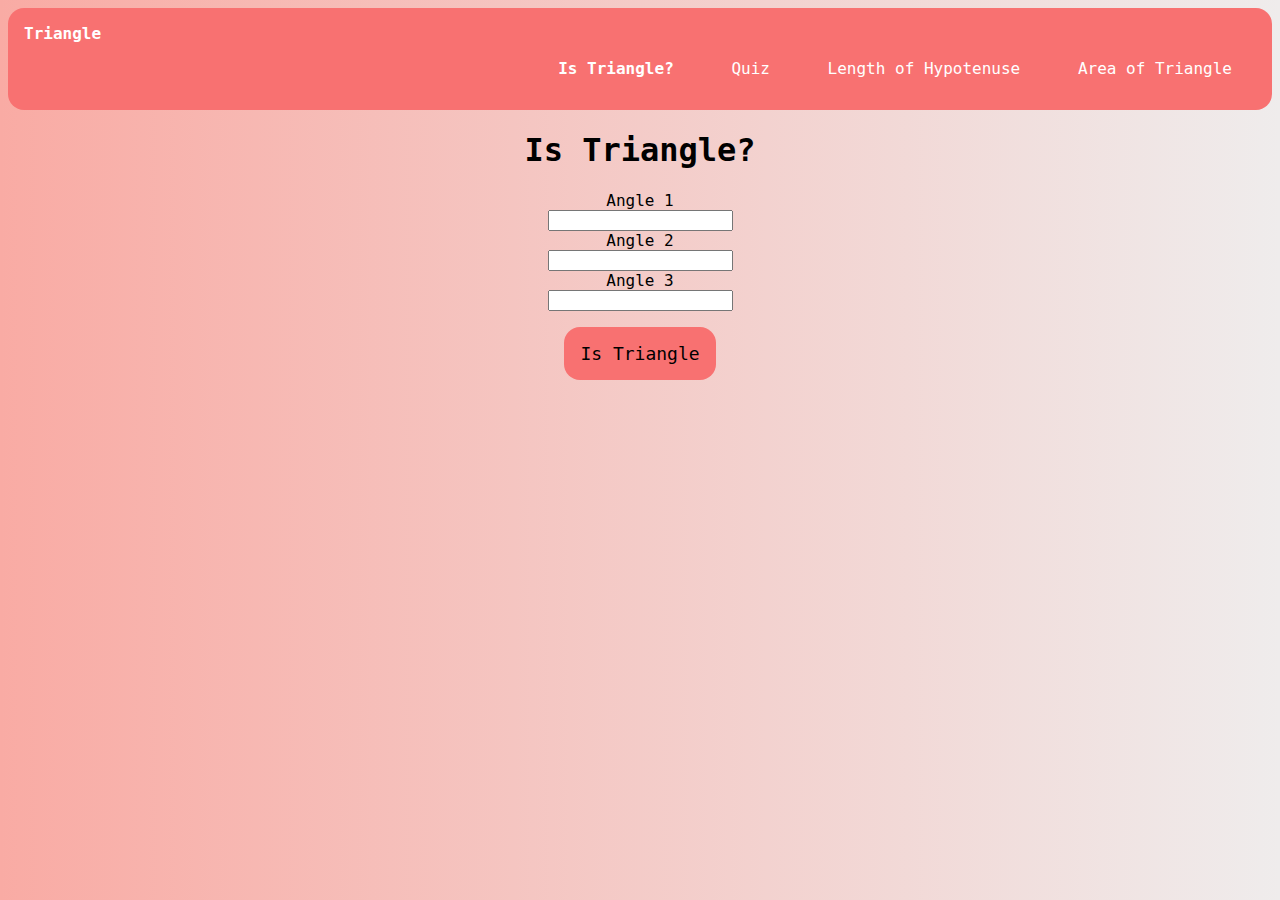
<file: index.html>
<!DOCTYPE html>
<html lang="en">
<head>
    <meta charset="UTF-8">
    <meta http-equiv="X-UA-Compatible" content="IE=edge">
    <meta name="viewport" content="width=device-width, initial-scale=1.0">
    <title>Triangle</title>
    <link href="style.css" rel="stylesheet" />
</head>
<body>
    <nav class="navigation container">
        <div class="nav-brand">Triangle</div>
        <ul class="list-non-bullet nav-pills">
            <li class="list-item-inline">
                <a  class="link link-active" href="index.html">Is Triangle?</a>
            </li>
            <li class="list-item-inline">
                <a class="link" href="quiztri.html" target="_blank">Quiz</a>
            </li>
            <li class="list-item-inline">
                <a class="link" href="hypotenuse.html" target="_blank">Length of Hypotenuse</a>
            </li>
            <li class="list-item-inline">
                <a class="link" href="area.html" target="_blank">Area of Triangle</a>
            </li>
        </ul>
    </nav> 
    <div class="container-center">
    <h1>Is Triangle?</h1>
    <label for="angle1" class="dis">Angle 1</label>
    <input type="text" class="angle-input dis"  />
    <label for="angle2" class="dis">Angle 2</label>
    <input type="text" class="angle-input dis"/>
    <label for="angle3" class="dis">Angle 3</label>
    <input type="text" class="angle-input dis"/>  
    <button id="is-triangle-btn">Is Triangle</button>
    <p id="error"></p>
    <p id="output"></p> 
    </div>
    <script src="istriangle.js"></script>
</body>
</html>
</file>
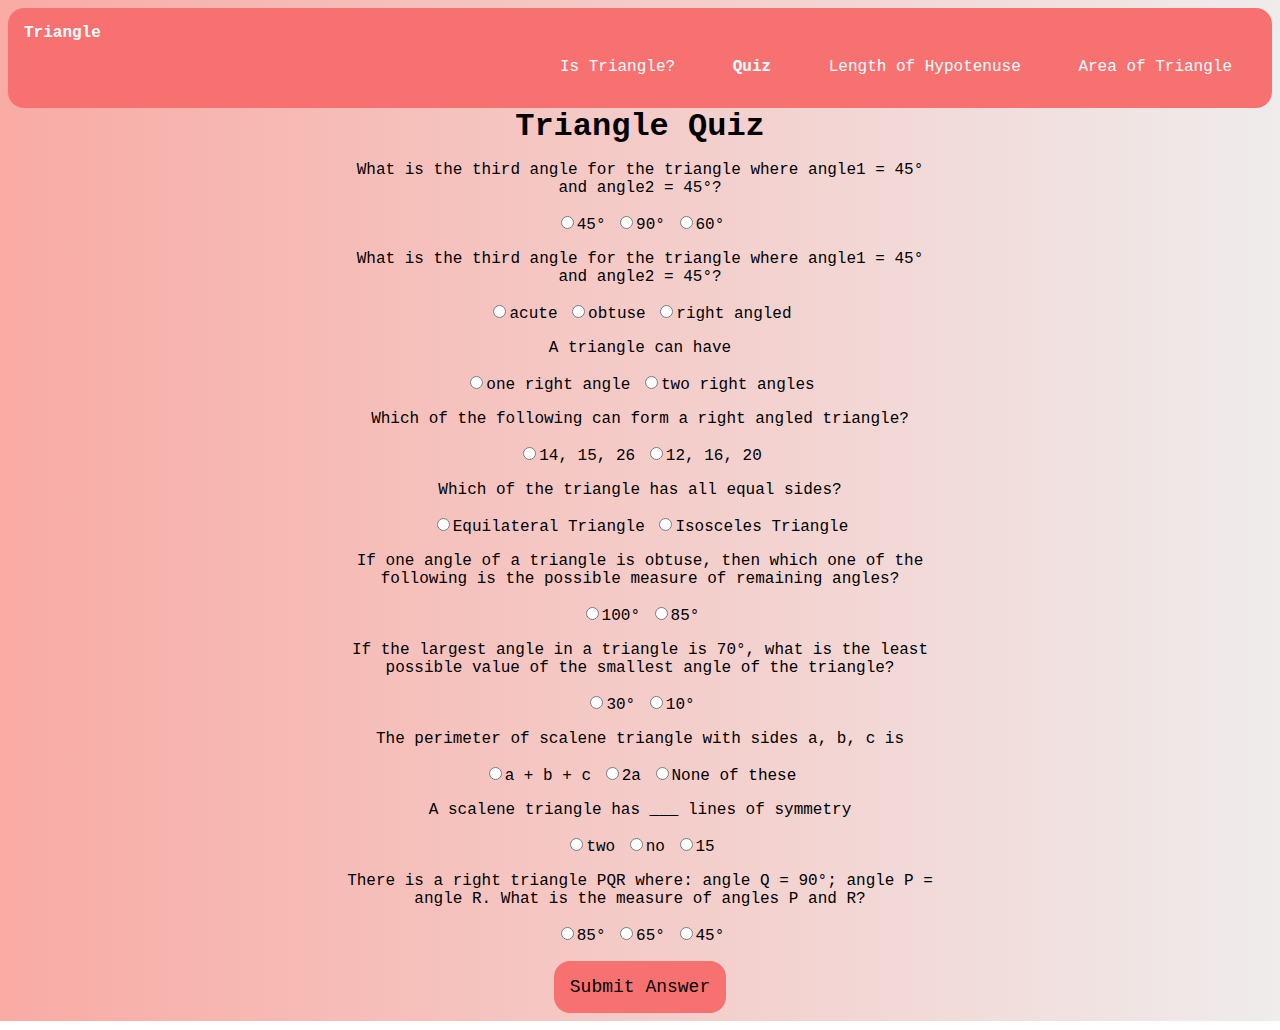
<file: quiztri.html>
<!DOCTYPE html>
<html lang="en">
<head>
    <meta charset="UTF-8">
    <meta http-equiv="X-UA-Compatible" content="IE=edge">
    <meta name="viewport" content="width=device-width, initial-scale=1.0">
    <title>Triangle Quiz</title>
    <link href="style.css" rel="stylesheet" />
</head>
<body>
    <nav class="navigation container">
        <div class="nav-brand">Triangle</div>
        <ul class="list-non-bullet nav-pills">
            <li class="list-item-inline">
                <a  class="link " href="index.html" target="_blank">Is Triangle?</a>
            </li>
            <li class="list-item-inline">
                <a class="link link-active" href="quiztri.html" >Quiz</a>
            </li>
            <li class="list-item-inline">
                <a class="link" href="hypotenuse.html" target="_blank">Length of Hypotenuse</a>
            </li>
            <li class="list-item-inline">
                <a class="link" href="area.html" target="_blank">Area of Triangle</a>
            </li>
        </ul>
    </nav> 
    <h1 class="container-center">Triangle Quiz</h1>
    <form class="quiz-form container container-center">
        <div class="question-container">
            <p>What is the third angle for the triangle where angle1 = 45° and angle2 = 45°?</p>
            <label><input type="radio" name="question1" value="45°">45°</label>
            <label><input type="radio" name="question1" value="90°">90°</label>
            <label><input type="radio" name="question1" value="60°">60°</label>
        </div>
        <div class="question-container">
            <p>What is the third angle for the triangle where angle1 = 45° and angle2 = 45°?</p>
            <label><input type="radio" name="question2" value="acute">acute</label>
            <label><input type="radio" name="question2" value="obtuse">obtuse</label>
            <label><input type="radio" name="question2" value="right angled">right angled</label>
        </div>
        <div class="question-container">
            <p>A triangle can have</p>
            <label><input type="radio" name="question3" value="one right angle">one right angle</label>
            <label><input type="radio" name="question3" value="two right angles">two right angles</label>
        </div>
        <div class="question-container">
            <p>Which of the following can form a right angled triangle?</p>
            <label><input type="radio" name="question4" value="14, 15, 26">14, 15, 26</label>
            <label><input type="radio" name="question4" value="12, 16, 20">12, 16, 20</label>
        </div>
        <div class="question-container">
            <p>Which of the triangle has all equal sides?</p>
            <label><input type="radio" name="question5" value="Equilateral Triangle">Equilateral Triangle</label>
            <label><input type="radio" name="question5" value="Isosceles Triangle">Isosceles Triangle</label>
        </div>
        <div class="question-container">
            <p>If one angle of a triangle is obtuse, then which one of the following is the possible measure of remaining angles?</p>
            <label><input type="radio" name="question6" value="100°">100°</label>
            <label><input type="radio" name="question6" value="85°">85°</label>
        </div>
        <div class="question-container">
            <p>If the largest angle in a triangle is 70°, what is the least possible value of the smallest angle of the triangle?</p>
            <label><input type="radio" name="question7" value="30°">30°</label>
            <label><input type="radio" name="question7" value="10°">10°</label>
        </div>
        <div class="question-container">
            <p>The perimeter of scalene triangle with sides a, b, c is</p>
            <label><input type="radio" name="question8" value="a + b + c">a + b + c</label>
            <label><input type="radio" name="question8" value="2a">2a</label>
            <label><input type="radio" name="question8" value="None of these">None of these</label>
        </div>
        <div class="question-container">
            <p>A scalene triangle has ___ lines of symmetry</p>
            <label><input type="radio" name="question9" value="two">two</label>
            <label><input type="radio" name="question9" value="no">no</label>
            <label><input type="radio" name="question9" value="15">15</label>
        </div>
        <div class="question-container">
            <p>There is a right triangle PQR where: angle Q = 90°; angle P = angle R. What is the measure of angles P and R?</p>
            <label><input type="radio" name="question10" value="85°">85°</label>
            <label><input type="radio" name="question10" value="65°">65°</label>
            <label><input type="radio" name="question10" value="45°">45°</label>
        </div>
    </form>
    <div class="container-center">
    <button id="submit-answer-btn" >Submit Answer</button>
    <div id="output"></div></div>
    <script src="quiztri.js"></script>
</body>
</html>
</file>
<file: style.css>
:root {
    --primary-color: #F87171;
    --off-white: #fef2f2;
    --dark-gray: #737373;
}

@import url('https://fonts.googleapis.com/css2?family=Roboto+Mono:wght@400;700&display=swap');

body {
    font-family: 'Roboto Mono', monospace;
    background-image: linear-gradient(to right, #F9ABA4,#EFECEC);
}

.container {
    padding: 0rem 1rem;
}

.container-center {
    max-width: 600px;
    margin: auto;
    text-align: center;
}


.dis{
    display: block;
    margin: auto;
}

.navigation {
    background-color: var(--primary-color);
    color: white;
    padding: 1rem;
    border-radius: 1rem;
}

.navigation .nav-brand {
    font-weight: bold;
}

.navigation .nav-pills {
    text-align: right;
}

.navigation .link {
    color: white;
}

.navigation .link-active {
    font-weight: bold;
}

.list-non-bullet {
    list-style: none;
    padding-inline-start: 0px;
}

.list-item-inline {
    display: inline;
    padding: 0rem 0.5rem;
}

.link {
    box-sizing: border-box;
    text-decoration: none;
    padding: 0.5rem 1rem;
}

button{
    margin-top: 1rem;
    background: #f87171;
    border: none;
    padding: 1rem 1rem;
    border-radius: 1rem;
    font-size: large;
    cursor: pointer;
    font-family: 'Roboto Mono', monospace;
}
</file>
